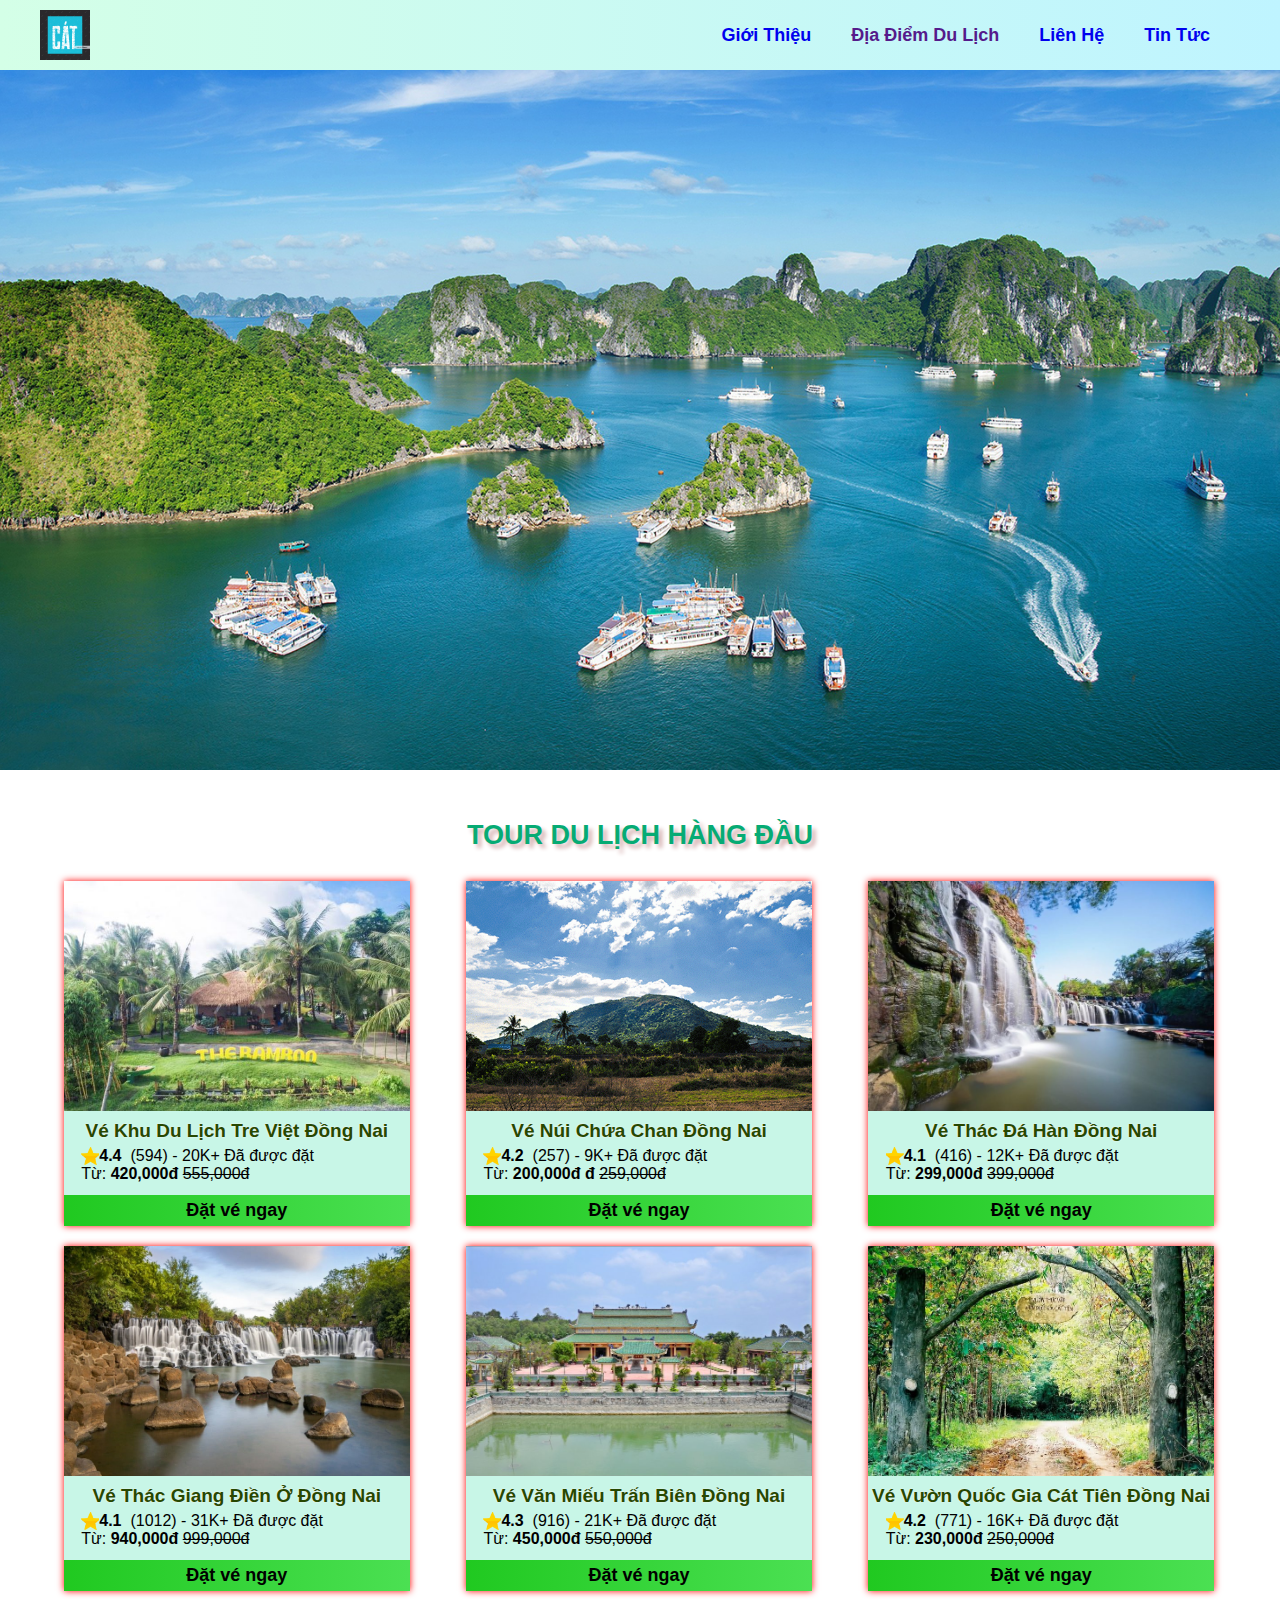
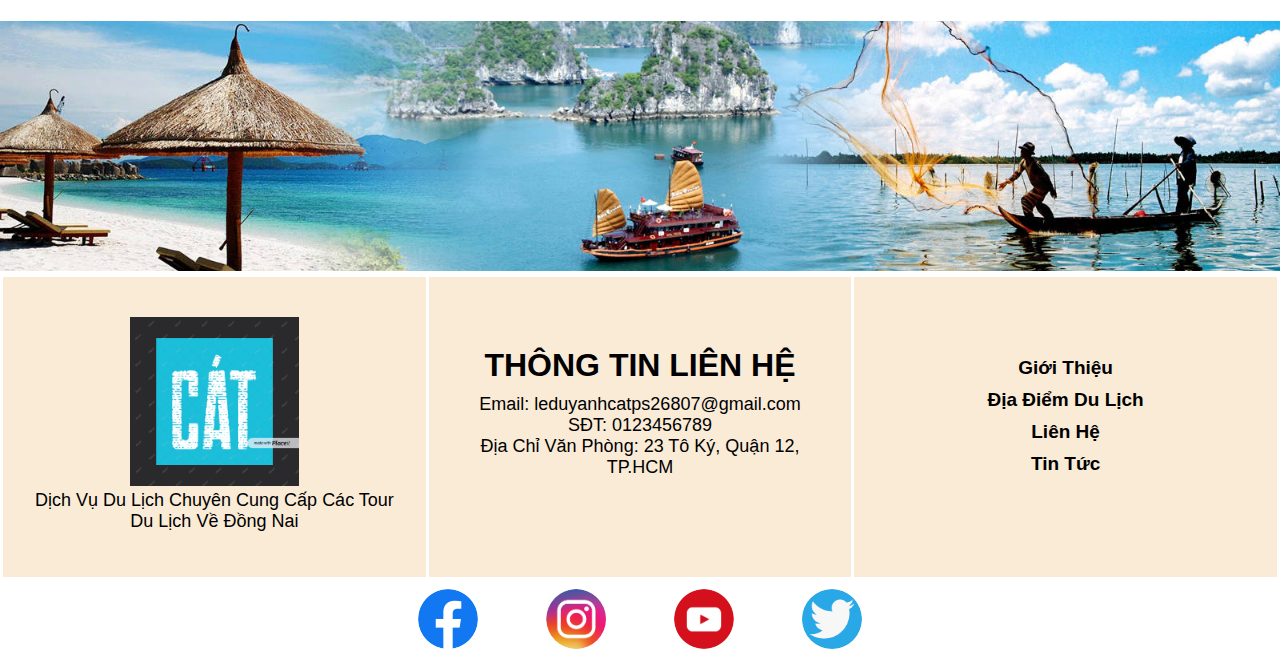
<file: index.html>
<!DOCTYPE html>
<html lang="en">
<head>
    <meta charset="UTF-8">
    <meta http-equiv="X-UA-Compatible" content="IE=edge">
    <meta name="viewport" content="width=device-width, initial-scale=1.0">
    <title>Document</title>
    <link rel="stylesheet" href="styles.css">
</head>

<body>
    <header>
        <img class="logo" src="hinh/logo.png" alt="">
        <img onclick="showMenu()" class="menuIcon" style="float: right;"  src="hinh/menuicon.png" alt="">
        
        <ul class="menu" id="menuL">
            <li><a href="index.html">Giới Thiệu</a></li>
            <li><a href="">Địa Điểm Du Lịch</a></li>
            <li><a href="LienHe.html">Liên Hệ</a></li>
            <li><a href="tinTuc.html">Tin Tức  </a></li>
        </ul>
    </header>
    <img class="banner" src="hinh/ha-long-bay-copy.jpg" alt="">

    
    
    <article>
        
        <div>
            <p class="textxxl">TOUR DU LỊCH HÀNG ĐẦU</p>
            <div class="list">
                <div class="boxlist" >
                    <img src="hinh/khu-du-lich-tre-viet-dong-nai-1.jpg" alt="">
                    <h1>Vé Khu Du Lịch Tre Việt Đồng Nai   </h1>
                    <div>
                        <img src="hinh/star-icon.webp" alt="">
                        
                        <strong>4.4</strong>
                        <p>&nbsp; (594) - 20K+ Đã được đặt</p>
                    </div>
                    <div>
                        <p>Từ:  <strong>420,000đ </strong> <del>555,000đ </del></p>
                    </div>
                    <h2>Đặt vé ngay</h2>
    
                </div>
    
                <div class="boxlist">
                    <img src="hinh/nui-chua-chan.png" alt="">
                    <h1>Vé Núi Chứa Chan Đồng Nai   </h1>
                    <div>
                        <img src="hinh/star-icon.webp" alt="">
                        
                        <strong>4.2</strong>
                        <p>&nbsp; (257) - 9K+ Đã được đặt</p>
                    </div>
                    <div>
                        <p>Từ:  <strong>200,000đ đ </strong> <del>259,000đ </del></p>
                    </div>
                    <h2>Đặt vé ngay</h2>
    
                </div>
    
                <div class="boxlist">
                    <img src="hinh/thac-da-han.jpg" alt="">
                    <h1>Vé Thác Đá Hàn Đồng Nai   </h1>
                    <div>
                        <img src="hinh/star-icon.webp" alt="">
                        
                        <strong>4.1</strong>
                        <p>&nbsp; (416) - 12K+ Đã được đặt</p>
                    </div>
                    <div>
                        <p>Từ:  <strong>299,000đ </strong> <del>399,000đ </del></p>
                    </div>
                    <h2>Đặt vé ngay</h2>
    
                </div>
    
                <div class="boxlist" >
                    <img src="hinh/thac-giang-dien-1.jpg" alt="">
                    <h1>Vé Thác Giang Điền Ở Đồng Nai   </h1>
                    <div>
                        <img src="hinh/star-icon.webp" alt="">
                        
                        <strong>4.1</strong>
                        <p>&nbsp; (1012) - 31K+ Đã được đặt</p>
                    </div>
                    <div>
                        <p>Từ:  <strong>940,000đ </strong> <del>999,000đ </del></p>
                    </div>
                    <h2>Đặt vé ngay</h2>
    
                </div>
    
                <div class="boxlist">
                    <img src="hinh/van-mieu-tran-bien-dong-nai-768x555.jpg" alt="">
                    <h1>Vé Văn Miếu Trấn Biên Đồng Nai   </h1>
                    <div>
                        <img src="hinh/star-icon.webp" alt="">
                        
                        <strong>4.3</strong>
                        <p>&nbsp; (916) - 21K+ Đã được đặt</p>
                    </div>
                    <div>
                        <p>Từ:  <strong>450,000đ </strong> <del>550,000đ </del></p>
                    </div>
                    <h2>Đặt vé ngay</h2>
    
                </div>
    
                <div class="boxlist">
                    <img src="hinh/vuon-quoc-gia-cat-tien-1.jpg" alt="">
                    <h1>Vé Vườn Quốc Gia Cát Tiên Đồng Nai   </h1>
                    <div>
                        <img src="/hinh/star-icon.webp" alt="">
                        
                        <strong>4.2</strong>
                        <p>&nbsp; (771) - 16K+ Đã được đặt</p>
                    </div>
                    <div>
                        <p>Từ:  <strong>230,000đ</strong> <del> 250,000đ </del></p>
                    </div>
                    <h2>Đặt vé ngay</h2>
    
                </div>
                
            
            </div>
        </div>
        
    </article>

    <div>
        <img class="bannerdulich" src="hinh/dich-vu-thiet-ke-banner-du-lich-chuyen-nghiep-tai-ha-noi4.jpg" alt="">
        
        
    </div>
    
    <footer>
        <div class="boxft">
            <img class="bannerft" src="hinh/logo.png" alt="">
            <p>Dịch Vụ Du Lịch Chuyên Cung Cấp Các Tour Du Lịch Về Đồng Nai</p>
        </div>
        <div class="boxft" >
            <h1>THÔNG TIN LIÊN HỆ</h1>
            <p>Email: leduyanhcatps26807@gmail.com</p>
            <p>SĐT: 0123456789</p>
            <p>Địa Chỉ Văn Phòng: 23 Tô Ký, Quận 12, TP.HCM</p>
        </div>
        <div class="boxft">
            <ul class="menuft" >
                <li style="margin-top: 80px;"><a href="">Giới Thiệu</a></li>
                <li><a href="">Địa Điểm Du Lịch</a></li>
                <li><a href="LienHe.html">Liên Hệ</a></li>
                <li><a href="">Tin Tức  </a></li>
            </ul>
        </div>
    </footer>
    
    <div class="ttlh">
        <div class="boxTronft logofb"></div>
        <div class="boxTronft logoig"></div>
        <div class="boxTronft logoyt"></div>
        <div class="boxTronft logotw"></div>

    </div>

    <script>
        function showMenu(){
            if(document.getElementById('menuL').style.display=='none'){
                document.getElementById('menuL').style.display='inline-block';   
            }else{
                document.getElementById('menuL').style.display='none';
            }
        }
    </script> 


</body>
</html>
</file>
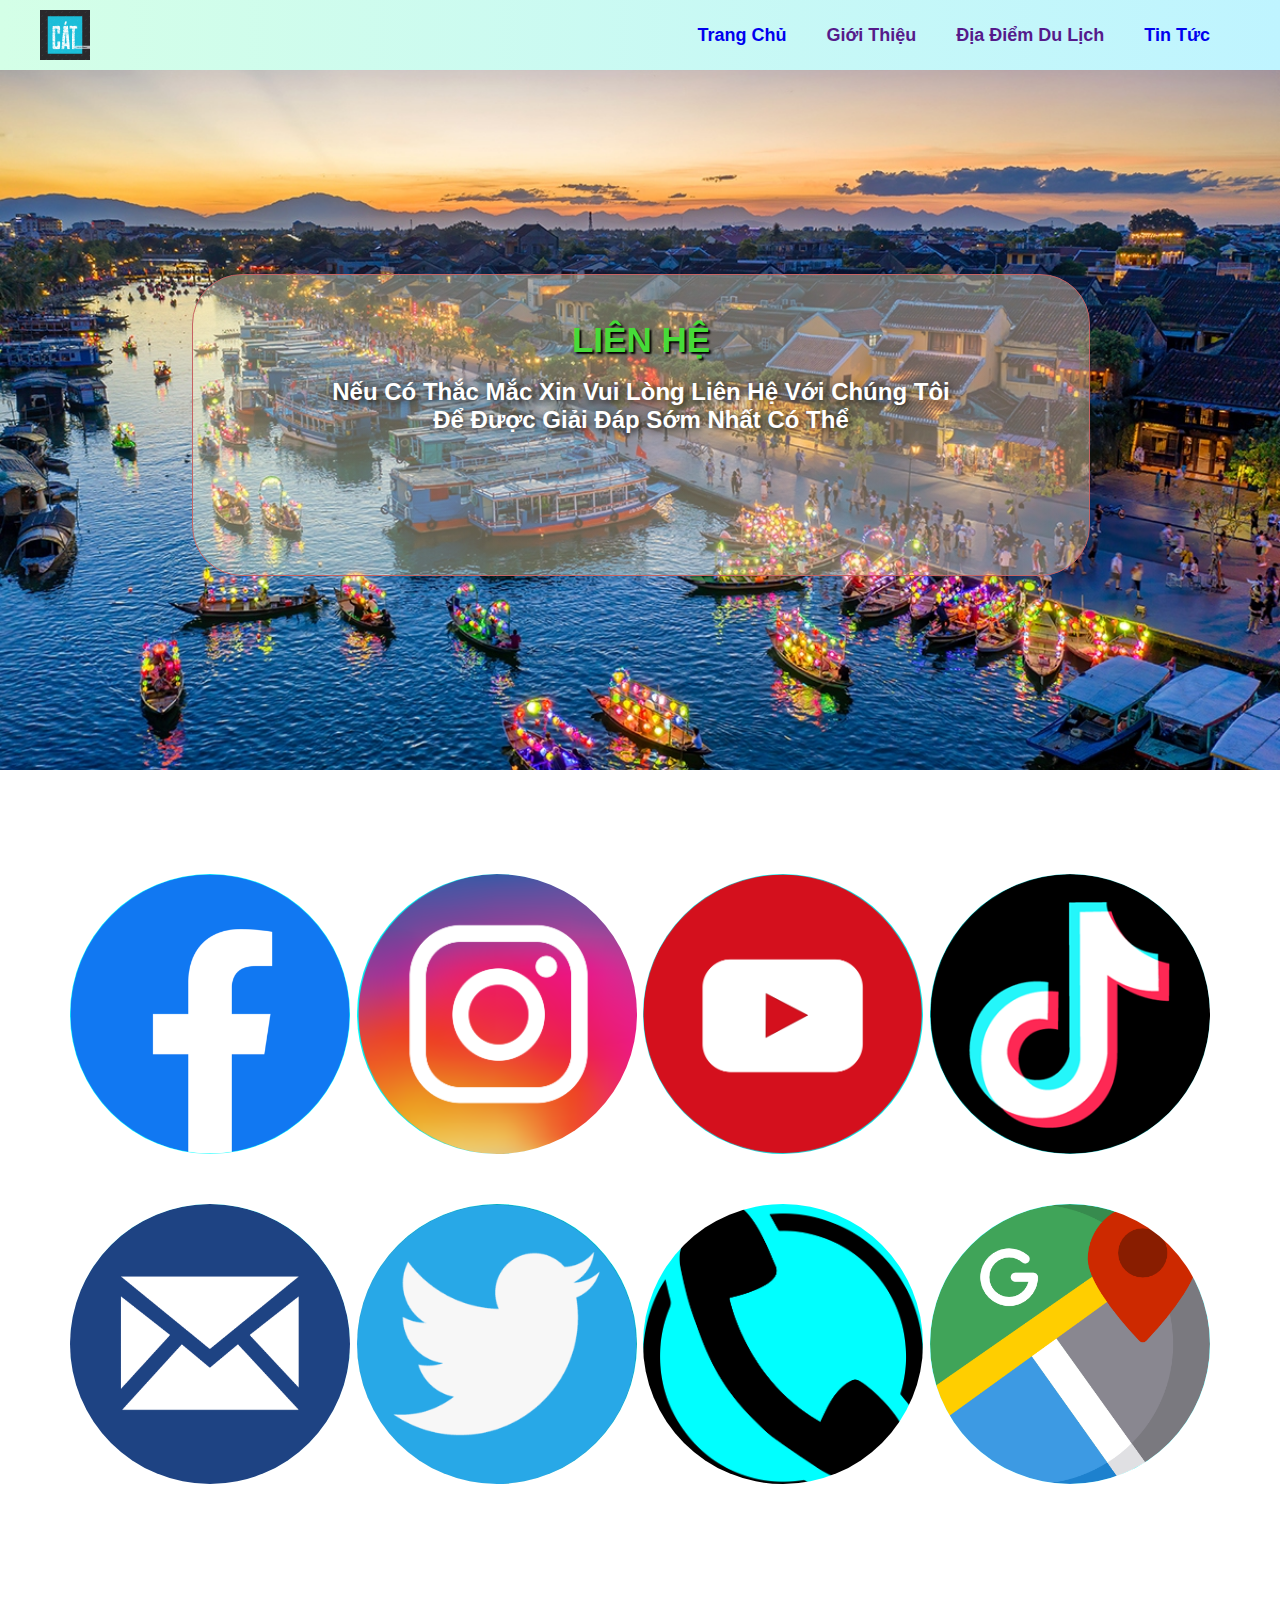
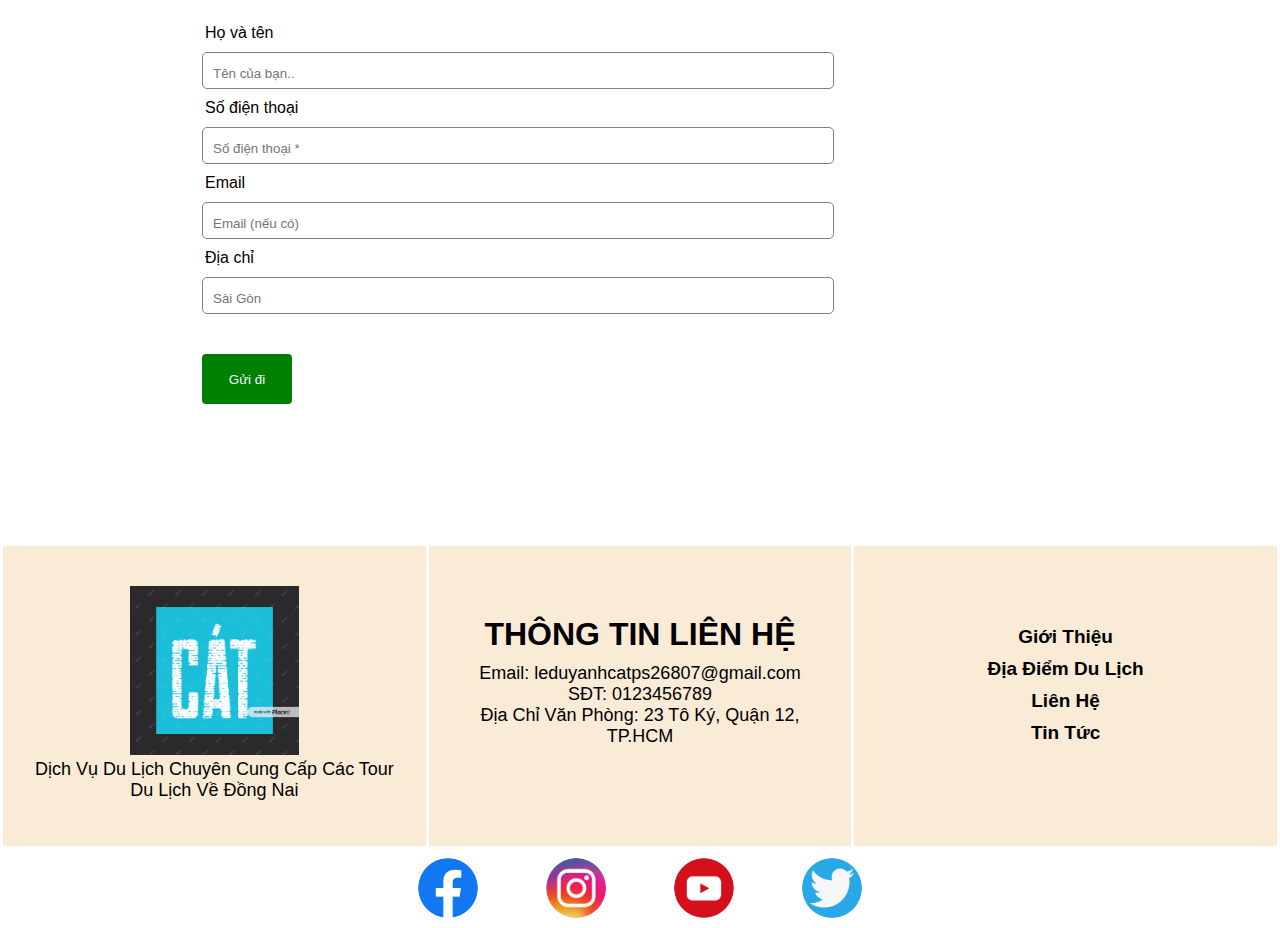
<file: LienHe.html>
<!DOCTYPE html>
<html lang="en">
<head>
    <meta charset="UTF-8">
    <meta http-equiv="X-UA-Compatible" content="IE=edge">
    <meta name="viewport" content="width=device-width, initial-scale=1.0">
    <title>Du lịch Đồng Nai</title>
    <link rel="shortcut icon" href="hinh/logo.png" type="image/x-icon">
    <link rel="stylesheet" href="lienHe.css">
</head>
<body>
    <header>
        <div style="position: relative;">
            <img class="logo" src="hinh/logo.png" alt="">
            <img onclick="showMenu()" class="menuIcon" style="float: right;"  src="hinh/menuicon.png" alt="">
            <ul class="menu" id="menuL">
                <li><a href="index.html">Trang Chủ</a></li>
                <li><a href="">Giới Thiệu</a></li>
                <li><a href="">Địa Điểm Du Lịch</a></li>
                <li><a href="tinTuc.html">Tin Tức  </a></li>
            </ul>
            <img class="hinhlienhe" src="hinh/lienhe.jpg" alt="">
            <div class="boxLienhe">
                <h1>LIÊN HỆ</h1>
                <h2>Nếu Có Thắc Mắc Xin Vui Lòng Liên Hệ Với Chúng Tôi</h2>
                <h2>Để Được Giải Đáp Sớm Nhất Có Thể  </h2>
            </div>
        </div>
        
    </header>


    <article>
        <div class="boxTron logofb"></div>
        <div class="boxTron logoig"></div>
        <div class="boxTron logoyt"></div>
        <div class="boxTron logott"></div>
        <div class="boxTron logoem"></div>
        <div class="boxTron logotw"></div>
        <div class="boxTron logoph"></div>
        <div class="boxTron logomaps"></div>
    </article>
    <div class="signup">
        <form action="" class="form-group  ">
            <h1></h1>
            <label for="text" >Họ và tên <br></label>
            <input class="formctrl" type="" placeholder="Tên của bạn..">
            <label for="">Số điện thoại</label>
            <input class="formctrl" type="" placeholder="Số điện thoại *">
            <label for="">Email</label>
            <input class="formctrl" type="" placeholder="Email (nếu có)">
            <label for="">Địa chỉ</label>
            <input class="formctrl" type="" placeholder="Sài Gòn">
            
            <button>Gửi đi</button>
        </form>
    </div>
    <footer>
        <div class="boxft">
            <img class="bannerft" src="hinh/logo.png" alt="">
            <p>Dịch Vụ Du Lịch Chuyên Cung Cấp Các Tour Du Lịch Về Đồng Nai</p>
        </div>
        <div class="boxft" >
            <h1>THÔNG TIN LIÊN HỆ</h1>
            <p>Email: leduyanhcatps26807@gmail.com</p>
            <p>SĐT: 0123456789</p>
            <p>Địa Chỉ Văn Phòng: 23 Tô Ký, Quận 12, TP.HCM</p>
        </div>
        <div class="boxft">
            <ul class="menuft" >
                <li style="margin-top: 80px;"><a href="">Giới Thiệu</a></li>
                <li><a href="">Địa Điểm Du Lịch</a></li>
                <li><a href="LienHe.html">Liên Hệ</a></li>
                <li><a href="">Tin Tức  </a></li>
            </ul>
        </div>
    </footer>

    <div class="ttlh">
        <div class="boxTronft logofb"></div>
        <div class="boxTronft logoig"></div>
        <div class="boxTronft logoyt"></div>
        <div class="boxTronft logotw"></div>

    </div>

    <script>
        function showMenu(){
            if(document.getElementById('menuL').style.display=='none'){
                document.getElementById('menuL').style.display='block';   
            }else{
                document.getElementById('menuL').style.display='none';
            }
        }
    </script> 
</body>
</html>
</file>
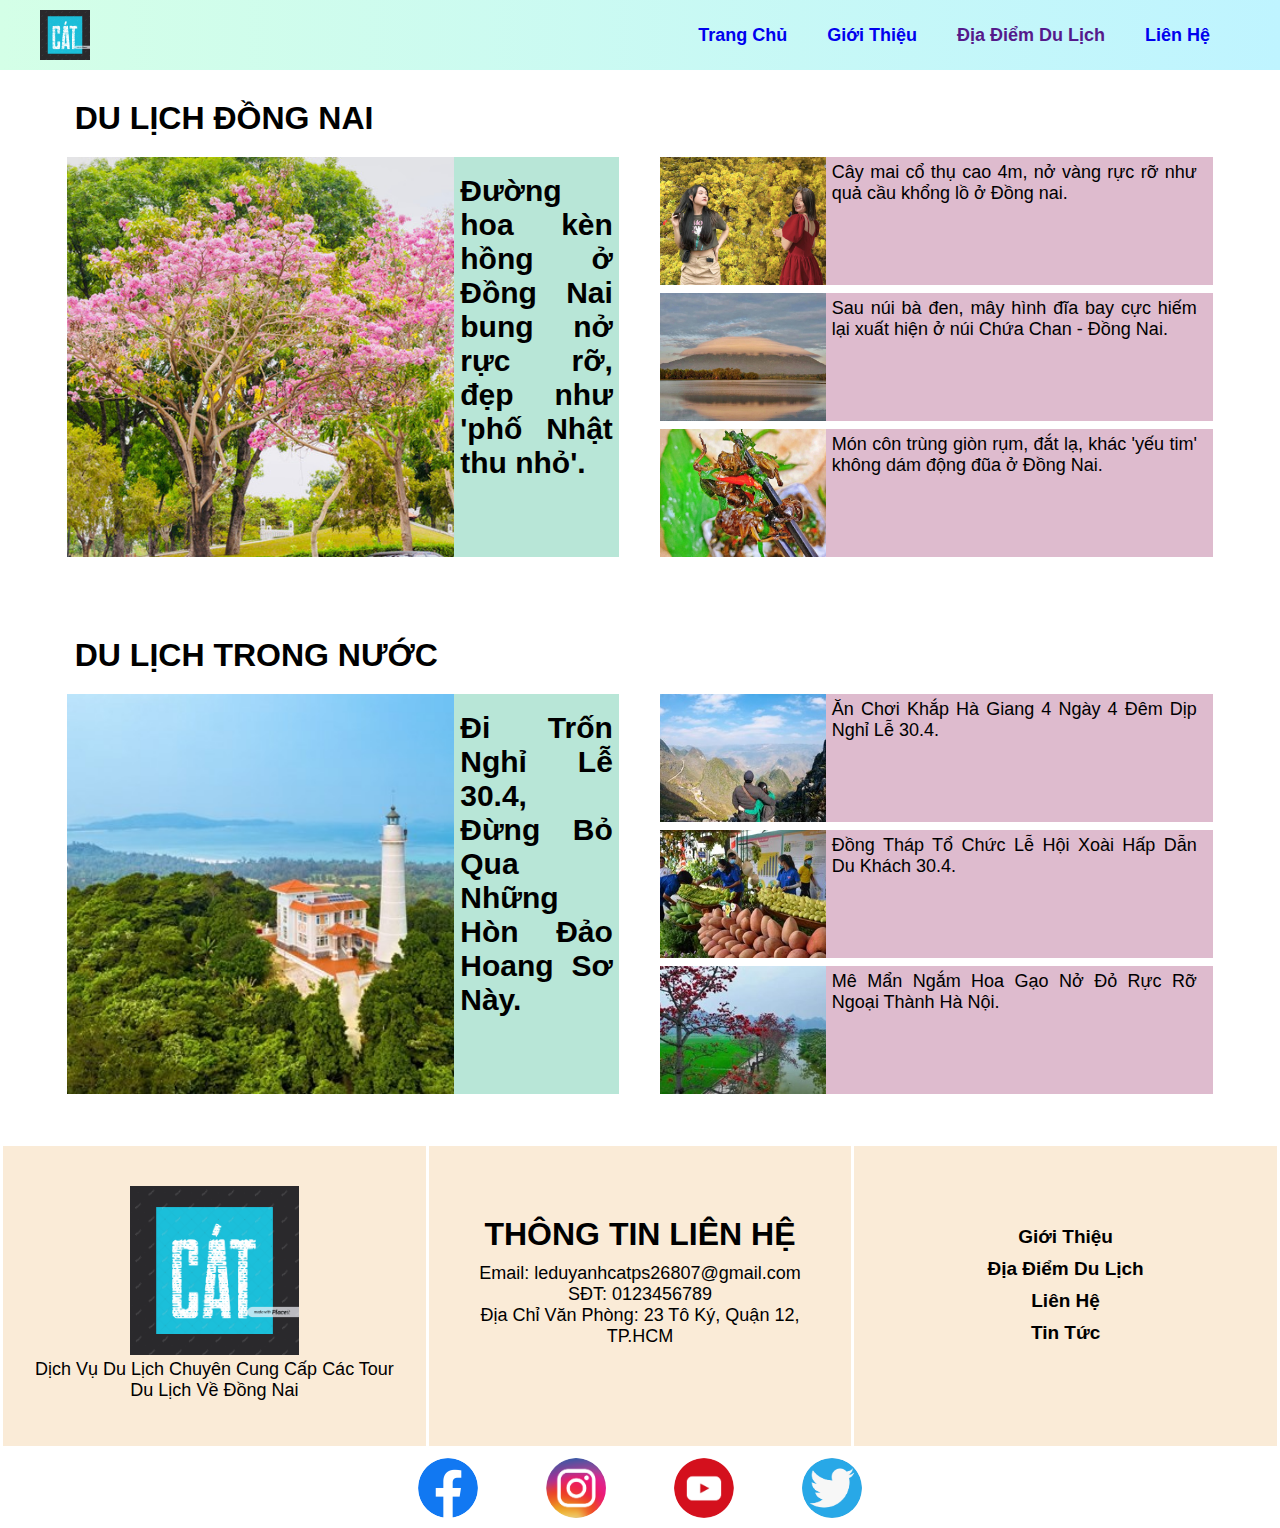
<file: tinTuc.html>
<!DOCTYPE html>
<html lang="en">
<head>
    <meta charset="UTF-8">
    <meta http-equiv="X-UA-Compatible" content="IE=edge">
    <meta name="viewport" content="width=device-width, initial-scale=1.0">
    <title>Document</title>
    <link rel="stylesheet" href="tinTuc.css">
</head>
<body>
    <header>
        <div style="position: relative;">
            <img class="logo" src="hinh/logo.png" alt="">
            <img onclick="showMenu()" class="menuIcon" style="float: right;"  src="hinh/menuicon.png" alt="">
            <ul class="menu" id="menuL">
                <li><a href="index.html">Trang Chủ</a></li>
                <li><a href="layout.html">Giới Thiệu</a></li>
                <li><a href="">Địa Điểm Du Lịch</a></li>
                <li><a href="LienHe.html">Liên Hệ  </a></li>
            </ul>
            
        </div>
        
    </header>

    <article>
        <div class="tintuc">
            <h1 >DU LỊCH ĐỒNG NAI</h1>
            <div class="boxtintuc">
                <div class="tinlon">
                    <img src="hinh/đườnghoađènhồng.jpeg" alt="">
                    <div class="chutinlon">
                        <p>   Đường hoa kèn hồng ở Đồng Nai bung nở rực rỡ, đẹp như 'phố Nhật thu nhỏ'.</p>
                    </div>
                </div>
                <div class="tinlon colstt" >
                    <div class="tinnho">
                        <img src="hinh/maicothu.jpg" alt="">
                        <p>Cây mai cổ thụ cao 4m, nở vàng rực rỡ như quả cầu khổng lồ ở Đồng nai.</p>
                    </div>
                    <div class="tinnho">
                        <img src="hinh/nuibaden.jpg" alt="">
                        <p>Sau núi bà đen, mây hình đĩa bay cực hiếm lại xuất hiện ở núi Chứa Chan - Đồng Nai.</p>
                    </div>
                    <div class="tinnho">
                        <img src="hinh/moncontrung.jpg" alt="">
                        <p>Món côn trùng giòn rụm, đắt lạ, khác 'yếu tim' không dám động đũa ở Đồng Nai.</p>
                    </div>
                </div>
            </div>
        </div>

        <div class="tintuc"     >
            <h1 >DU LỊCH TRONG NƯỚC</h1>
            <div class="boxtintuc">
                <div class="tinlon">
                    <img src="hinh/daohoangso.jpeg" alt="">
                    <div class="chutinlon">
                        <p> Đi Trốn Nghỉ Lễ 30.4, Đừng Bỏ Qua Những Hòn Đảo Hoang Sơ Này.</p>
                    </div>
                </div>
                <div class="tinlon colstt" >
                    <div class="tinnho">
                        <img src="hinh/anchoihagiang.jpg" alt="">
                        <p>Ăn Chơi Khắp Hà Giang 4 Ngày 4 Đêm Dịp Nghỉ Lễ 30.4.</p>
                    </div>
                    <div class="tinnho">
                        <img src="hinh/xoai.jpg" alt="">
                        <p>Đồng Tháp Tổ Chức Lễ Hội Xoài Hấp Dẫn Du Khách 30.4.</p>
                    </div>
                    <div class="tinnho">
                        <img src="hinh/hoahanoi1.jpeg" alt="">
                        <p>Mê Mẩn Ngắm Hoa Gạo Nở Đỏ Rực Rỡ Ngoại Thành Hà Nội.</p>
                    </div>
                </div>
            </div>
        </div>
    </article>

    <footer>
        <div class="boxft">
            <img class="bannerft" src="hinh/logo.png" alt="">
            <p>Dịch Vụ Du Lịch Chuyên Cung Cấp Các Tour Du Lịch Về Đồng Nai</p>
        </div>
        <div class="boxft" >
            <h1>THÔNG TIN LIÊN HỆ</h1>
            <p>Email: leduyanhcatps26807@gmail.com</p>
            <p>SĐT: 0123456789</p>
            <p>Địa Chỉ Văn Phòng: 23 Tô Ký, Quận 12, TP.HCM</p>
        </div>
        <div class="boxft">
            <ul class="menuft" >
                <li style="margin-top: 80px;"><a href="">Giới Thiệu</a></li>
                <li><a href="">Địa Điểm Du Lịch</a></li>
                <li><a href="LienHe.html">Liên Hệ</a></li>
                <li><a href="">Tin Tức  </a></li>
            </ul>
        </div>
    </footer>

    <div class="ttlh">
        <div class="boxTronft logofb"></div>
        <div class="boxTronft logoig"></div>
        <div class="boxTronft logoyt"></div>
        <div class="boxTronft logotw"></div>

    </div>

    <script>
        function showMenu(){
            if(document.getElementById('menuL').style.display=='none'){
                document.getElementById('menuL').style.display='block';   
            }else{
                document.getElementById('menuL').style.display='none';
            }
        }
    </script> 
</body>
</html>
</file>
<file: styles.css>
*{
    margin: 0;
    padding: 0;
}
body{
    font-family: 'Segoe UI', Tahoma, Geneva, Verdana, sans-serif;
}
header{
    background-image: linear-gradient(to right, rgb(212, 255, 231), rgb(191, 244, 255) );
    height: 70px;
}
.logo{
    width: 50px;
    float: left;
    height: 50px;
    margin: 10px 10px 10px 40px;
}   
.menuIcon{
    display: none;
    width: 50px;
    height: 50px;
    margin: 10px 10px 10px 40px;
}
.menu{
    float: right;
    margin-right: 100px;
}
.menu li{
    display: block;
    font-weight: 700;
    list-style: none;
}

.menu li a{
    text-decoration: none;
    padding: 0 20px 0 20px;
    line-height: 74px;
}

.banner{
    display: block;
    width: 100%;
    object-fit:cover ;
}
.textonbanner{
    width: 100%;
    top: -30%;
    position: static;
    text-align: center;
    font-size: 35px;
    padding: 5px 0 5px 0;
    color: rgb(252, 252, 252);
    font-weight: 600;
    
    text-shadow: -2px -2px 2px  red;
}

.textxxl{
    padding: 50px 0 20px 0;
    text-align: center;
    font-weight: 700;
    font-size: 27px;
    color: rgb(6, 171, 116);
    text-shadow: 4px 4px 4px rgb(212, 174, 174);
}
.list{
    display: flex;
    flex-direction: row;
    width: 100%;
    justify-content: space-between;
}

.boxlist{
    background-color: rgb(170, 200, 189);
}
.boxlist div{
    margin: 0 0 0 5%;
    display: flex;
}

.boxlist img{
    width: 100%;
    height: 230px;
    object-fit: cover;
    
}
.boxlist div img{
    width: 18px;
    height: 18px;
    margin: 0% 0 0 0;
}
.boxlist h1{
    padding: 10px 7% 0 7%;
    font-size: 19px;
    text-align: justify;
}

.boxlist h2{
    text-align: center;
    margin-top: 12px;
    font-size: 18px;
    padding: 5px 0 5px 0;
    font-weight: 600;
    background: linear-gradient(to right,rgb(32, 201, 32),rgba(35, 217, 35, 0.755))
}
.bannerdulich{
    width: 100%;
    object-fit:cover ;
    height: 250px;
}
footer{
    display: flex;
    flex-flow: row wrap;
    width: 100%;
    justify-content: space-evenly;
}
.boxft{
    background-color: antiquewhite;

}

.boxft .bannerft{
    margin-top: 40px;
    width: 40%;
    margin-left: 30%;
}
.boxft h1{
    text-align: center;
    padding: 50px 10% 10px 10%;
}
.boxft p{
    padding: 0 5% 0 5%;
    text-align: center;
    font-weight: 500;
    font-size: large;
}
.menuft{
    text-decoration: none;

}
.menuft li{
    list-style: none;
    text-align: center;
    font-size: 19px;
    font-weight: 600;
    padding-bottom: 10px;
}
.menuft li:hover{
    background-color: aquamarine;
}
.menuft li a{
    color: rgb(0, 0, 0);
    text-decoration: none;
}

.ttlh{
    margin: 10px 0 10px 0;
    width: 30%;
    margin-left: 35%;
    display: flex;
    justify-content: space-around;
}
.boxTronft{
    width: 60px;
    height: 60px;
    border-radius: 30px;
}
.logofb{
    background: url(hinh/Facebook_Logo_\(2019\).png);
    background-size: cover;
}
.logoig{
    background: url(hinh/instagram-logo-instagram-icon-transparent-free-png.png);
    background-size: cover;
}
.logoyt{
    background: url(hinh/197b365922d1ea3aa1a932ff9bbda4a6.png);
    background-size: cover;
}
.logotw{
    background: url(hinh/pngtree-twitter-social-media-round-icon-png-image_6315985.png);
    background-size: cover;
}

/* Điện thoại dọc */
@media all and (min-width:320px){
    .menuIcon{
        display: block;
    }
    .logo{
        margin-left: 10px;
    }
    .menu{
        margin: 0;
        width: 100%;
        display: none;
    }
    .menu li{
        
        display: inline-block;
        width: 100%;
        border: 1px solid black;
        background-image: linear-gradient(to right, rgb(255, 219, 219),rgb(255, 242, 218),rgb(255, 255, 216),
                rgb(207, 255, 207),rgb(197, 197, 248),rgb(235, 207, 255),rgb(255, 216, 255));

    }
    .menu li a{
        line-height: 50px;
    }
    .banner{
        height: 600px;

    }
    
    .list{
        display: block;
    }
    .boxlist{
        width: 100%;
        background-color: rgb(200, 246, 231);
        box-shadow: 0px 0px 7px red;
        margin:10px 2px 10px 0px;
    }
    .boxft{
        width: 100%;
        height: 300px;
        margin:2px 0px 2px 0px;

    }
    .ttlh{
        width: 80%;
        margin-left: 10%;
    }
}

/* Điện thoại ngang */
@media all and (min-width:576px){
    
}


/* Tablet */
@media all and (min-width:768px){
  
    .menu{
        width: auto;
        display: flex;
        border: none;
        margin-right: 50px;
    }
    .menuIcon{
        display: none;
    }
    .logo{
        margin-left: 40px;
    }
    .menu li{
        display: inline;    
        width: auto;
        border: none;
        background-image: none;
        line-height: 70px;
        font-size: 19px;
    }
    .menu li:hover{
        
        background-image: radial-gradient(circle, rgb(254, 203, 203), rgb(255, 255, 223), rgb(229, 255, 229));
        border-radius: 50px;
    }
    .list{
        display: flex;
        flex-flow: row wrap;
        width: 100%;
        justify-content: space-between;
        margin-bottom: 20px;
        
    }
    
    .boxlist h1{
        text-align: center;
        padding: 5px 0 5px 0;
        color: rgb(39, 72, 1);
        text-shadow: 0px 0px 2px rgb(255, 243, 243);
    }
    article{
        width: 90%;
        margin-left: 5%;
    }
    .boxlist{
        width: 48%;

    }
    .mgle{
        margin-left: 4%;
    }
    .mgri{
        margin-right: 4%;
    }
    
    .boxft{
    
        width: 33%;
        height: 300px;
    }
    .ttlh{
        width: 50%;
        margin-left: 25%;
    }
}

/* Máy tính */
@media all and (min-width: 992px) {
    .menu li{
        font-size: large    ;
    }
    .banner{
        height: 700px;

    }
    .boxlist{
        width: 30%;

    }
    .boxft h1{
        text-align: center;
        padding: 70px 10% 10px 10%;
    }
    .ttlh{
        width: 40%;
        margin-left: 30%;
    }
}
</file>
<file: lienHe.css>
*{
    margin: 0;
    padding: 0;
}
body{
    font-family: 'Segoe UI', Tahoma, Geneva, Verdana, sans-serif;
}
header{
    background-image: linear-gradient(to right, rgb(212, 255, 231), rgb(191, 244, 255) );
    height: 70px;
    display: inline-block;
}
.logo{
    width: 50px;
    float: left;
    height: 50px;
    margin: 10px 10px 10px 40px;
}   
.menuIcon{
    display: none;
    width: 50px;
    height: 50px;
    margin: 10px 10px 10px 40px;
}
.menu{
    float: right;
    margin-right: 100px;
}
.menu li{
    display: block;
    font-weight: 700;
    list-style: none;
}

.menu li a{
    text-decoration: none;
    padding: 0 20px 0 20px;
    line-height: 74px;
}
.hinhlienhe{
    width: 100%;
    height: 700px;
    object-fit: cover;
}
.boxLienhe{
    width: 70%;
    height: 300px;
    background-image: linear-gradient(to right, rgba(255, 253, 206, 0.377), rgba(255, 228, 191, 0.41) );
    border: 1px solid rgb(198, 98, 98);
    margin-left: 15%;
    margin-top: -500px;
    position: absolute;
    border-radius: 50px;
}
.boxLienhe h1{
    padding: 5% 0 2% 0;
    text-align: center;
    text-shadow: 2px 2px 2px black;
    color: rgb(70, 219, 57);
    font-size: 35px;
}
.boxLienhe h2{
    text-align: center;
    padding: 0% 10% 0% 10%;
    color: rgb(255, 255, 255);
    text-shadow: 2px 2px 9px black;

}
article{
    margin-left: 5%;
    margin-top: 100px;
    margin-bottom: 100px;
    width: 90%;
    
    display: flex;
    flex-flow: row wrap;
    justify-content: space-evenly;   
}
.boxTron{
    
    margin-bottom: 50px;
}
.logofb{
    background: url(hinh/Facebook_Logo_\(2019\).png);
    background-size: cover;
}
.logoig{
    background: url(hinh/instagram-logo-instagram-icon-transparent-free-png.png);
    background-size: cover;
}
.logoyt{
    background: url(hinh/197b365922d1ea3aa1a932ff9bbda4a6.png);
    background-size: cover;
}
.logott{
    background: url(hinh/tiktok-logo-1F4A5DCD45-seeklogo.com.png);
    background-size: cover;
}
.logoem{
    background: url(hinh/email-western-libraries-12.png);
    background-size: cover;
}
.logotw{
    background: url(hinh/pngtree-twitter-social-media-round-icon-png-image_6315985.png);
    background-size: cover;
}
.logoph{
    background: url(hinh/Phone-Icon-Vector-PNG.webp);
    background-size: cover;
}
.logomaps{
    background: url(hinh/355980.png);
    background-size: cover;
}
footer{
    display: flex;
    flex-flow: row wrap;
    width: 100%;
    justify-content: space-evenly;
}
.boxft{
    background-color: antiquewhite;

}

.boxft .bannerft{
    margin-top: 40px;
    width: 40%;
    margin-left: 30%;
}
.boxft h1{
    text-align: center;
    padding: 40px 10% 10px 10%;
}
.boxft p{
    padding: 0 5% 0 5%;
    text-align: center;
    font-weight: 500;
    font-size: large;
}
.menuft{
    text-decoration: none;

}
.menuft li{
    list-style: none;
    text-align: center;
    font-size: 19px;
    font-weight: 600;
    padding-bottom: 10px;
}
.menuft li:hover{
    background-color: aquamarine;
}
.menuft li a{
    color: rgb(0, 0, 0);
    text-decoration: none;
}
.ttlh{
    margin: 10px 0 10px 0;
    width: 30%;
    margin-left: 35%;
    display: flex;
    justify-content: space-around;
}
.boxTronft{
    width: 60px;
    height: 60px;
    border-radius: 30px;
}

.signup{
    margin-left: 25%;
    width: 50%;
    margin-top: 110px;
    height: 500px;
    
}
form{
    display: flex;
    flex-direction: column;
}
.form-group{
    margin: 10px 10px;
}
.form-group input{
    width: 100%;
    height: 30px;
    border: 1px gray solid;
    border-radius: 5px;
    padding: 5px 0 0 10px;
    margin: 0px 0 0 -5x;
}

.form-group label{
    margin-top: -20px;
    font-weight: 500;
    padding: 0 0 10px 3px;
}

.formctrl{
    width: 400px;
    height: 50px;
    border-radius: 5px;
    color: gray;
    padding-left: 20px;
    margin-bottom: 30px;
}
button{
    width:90px;
    height: 50px;
    background-color: green;
    border-radius: 4px;
    margin-top: 10px;
    color: aliceblue;
    border: none;
}

/* Điện thoại dọc */
@media all and (min-width:320px){
    .menuIcon{
        display: block;
    }
    .logo{
        margin-left: 10px;
    }
    .menu{
        margin: 0;
        width: 100%;
        display: none;
    }
    .menu li{
        
        display: inline-block;
        width: 100%;
        border: 1px solid black;
        background-image: linear-gradient(to right, rgb(255, 219, 219),rgb(255, 242, 218),rgb(255, 255, 216),
                rgb(207, 255, 207),rgb(197, 197, 248),rgb(235, 207, 255),rgb(255, 216, 255));

    }
    .menu li a{
        line-height: 50px;
    }
    body{
        display: inline-block;
    }
    .boxTron{
        width: 150px;
        height: 150px;
        border-radius: 75px;
        background-color: aqua;
    }
    article{
        margin-bottom: 0;
    }
    footer{
        margin-top: 00px;
    }
    .boxft{
        width: 100%;
        height: 300px;
        margin:2px 0px 2px 0px;

    }

    .ttlh{
        width: 80%;
        margin-left: 10%;
    }
    .signup{
        margin-left: 5%;
        width: 85%;
        
    }
}


/* Tablet */
@media all and (min-width:768px){

    .menu{
        width: auto;
        display: flex;
        border: none;
        margin-right: 50px;
    }
    .menuIcon{
        display: none;
    }
    .logo{
        margin-left: 40px;
    }
    .menu li{
        display: inline;    
        width: auto;
        border: none;
        background-image: none;
        line-height: 70px;
        font-size: 19px;
    }
    .menu li:hover{
        
        background-image: radial-gradient(circle, rgb(254, 203, 203), rgb(255, 255, 223), rgb(229, 255, 229));
        border-radius: 50px;
    }
    .boxTron{
        width: 200px;
        height: 200px;
        border-radius: 100px;
    }
    .boxft{
    
        width: 33%;
        height: 300px;
    }

    .ttlh{
        width: 50%;
        margin-left: 25%;
    }
    .signup{
        margin-left: 18%;
        width: 60%;
        
    }
}

/* Máy tính */
@media all and (min-width: 992px) {
    
    .menu li{
        font-size: large    ;
    }
    .boxTron{
        width: 280px;
        height: 280px;
        border-radius: 140px;
    }
    .boxft h1{
        text-align: center;
        padding: 70px 10% 10px 10%;
    }

    .ttlh{
        width: 40%;
        margin-left: 30%;
    }
    .signup{
        margin-left: 15%;
        width: 50%;
        
    }
}
</file>
<file: tinTuc.css>
*{
    margin: 0;
    padding: 0;
}
body{
    font-family: 'Segoe UI', Tahoma, Geneva, Verdana, sans-serif;
}
header{
    background-image: linear-gradient(to right, rgb(212, 255, 231), rgb(191, 244, 255) );
    height: 70px;
}
.logo{
    width: 50px;
    float: left;
    height: 50px;
    margin: 10px 10px 10px 40px;
}   
.menuIcon{
    display: none;
    width: 50px;
    height: 50px;
    margin: 10px 10px 10px 40px;
}
.menu{
    float: right;
    margin-right: 100px;
}
.menu li{
    display: block;
    font-weight: 700;
    list-style: none;
}

.menu li a{
    text-decoration: none;
    padding: 0 20px 0 20px;
    line-height: 74px;
}




.tintuc h1{
    padding: 30px 0 20px 4%;

}
.tinlon img{
    width: 70%;
    height: 100%;
    object-fit: cover;
}
.chutinlon{
    width: 30%;
    height: 100%;
    background-color: rgba(144, 216, 192, 0.637);
}
.chutinlon p{
    text-align: justify;
    font-weight: 600;
    padding: 10% 4% 10% 4%;
    
}
.tinnho{
    height: 32%;
    width: 100%;
    display: flex;
}
.colstt{
    display: flex;
    flex-direction: column;
}
.tinnho>img{
    width: 30%;
    height: 100%;
    object-fit: cover;
}
.tinnho>p{
    padding: 5px 3% 5px 1%;
    font-size: large;
    text-align: justify;
    background-color: rgba(194, 128, 163, 0.536);
}


footer{
    display: flex;
    flex-flow: row wrap;
    width: 100%;
    justify-content: space-evenly;
}
.boxft{
    background-color: antiquewhite;

}

.boxft .bannerft{
    margin-top: 40px;
    width: 40%;
    margin-left: 30%;
}
.boxft h1{
    text-align: center;
    padding: 40px 10% 10px 10%;
}
.boxft p{
    padding: 0 5% 0 5%;
    text-align: center;
    font-weight: 500;
    font-size: large;
}
.menuft{
    text-decoration: none;

}
.menuft li{
    list-style: none;
    text-align: center;
    font-size: 19px;
    font-weight: 600;
    padding-bottom: 10px;
}
.menuft li:hover{
    background-color: aquamarine;
}
.menuft li a{
    color: rgb(0, 0, 0);
    text-decoration: none;
}
.ttlh{
    margin: 10px 0 10px 0;
    width: 30%;
    margin-left: 35%;
    display: flex;
    justify-content: space-around;
}
.boxTronft{
    width: 60px;
    height: 60px;
    border-radius: 30px;
}
.logofb{
    background: url(hinh/Facebook_Logo_\(2019\).png);
    background-size: cover;
}
.logoig{
    background: url(hinh/instagram-logo-instagram-icon-transparent-free-png.png);
    background-size: cover;
}
.logoyt{
    background: url(hinh/197b365922d1ea3aa1a932ff9bbda4a6.png);
    background-size: cover;
}
.logotw{
    background: url(hinh/pngtree-twitter-social-media-round-icon-png-image_6315985.png);
    background-size: cover;
}

/* Điện thoại dọc */
@media all and (min-width:320px){
    .menuIcon{
        display: block;
    }
    .logo{
        margin-left: 10px;
    }
    .menu{
        margin: 0;
        width: 100%;
        display: none;
    }
    .menu li{
        
        display: inline-block;
        width: 100%;
        border: 1px solid black;
        background-image: linear-gradient(to right, rgb(255, 219, 219),rgb(255, 242, 218),rgb(255, 255, 216),
                rgb(207, 255, 207),rgb(197, 197, 248),rgb(235, 207, 255),rgb(255, 216, 255));

    }
    .menu li a{
        line-height: 50px;
    }
    article{
        width: 100%;
        margin-left: 0;
    }
    .tinlon{
        width: 100%;
        height: 400px;
        display: flex;
    }
    .chutinlon p{
        font-size: 22px;
    }
    .tinnho>img{
        width: 50%;
        height: 100%;
        object-fit: cover;
    }
    .colstt{
        justify-content: space-evenly;
    }
    .tintuc{
        margin-bottom: 50px;
    }

    footer{
        margin-top: 00px;
    }
    .boxft{
        width: 100%;
        height: 300px;
        margin:2px 0px 2px 0px;

    }

    .ttlh{
        width: 80%;
        margin-left: 10%;
    }
}


/* Tablet */
@media all and (min-width:768px){

    .menu{
        width: auto;
        display: flex;
        border: none;
        margin-right: 50px;
    }
    .menuIcon{
        display: none;
    }
    .logo{
        margin-left: 40px;
    }
    .menu li{
        display: inline;    
        width: auto;
        border: none;
        background-image: none;
        line-height: 70px;
        font-size: 19px;
    }
    .menu li:hover{
        background-image: radial-gradient(circle, rgb(254, 203, 203), rgb(255, 255, 223), rgb(229, 255, 229));
        border-radius: 50px;
    }
    
    .colstt{
        flex-direction: row;
        justify-content:space-between;
    }
    .tinnho{
        height: 100%;
        width: 32%;
        display: flex;
        flex-direction: column;
    }
    .tinnho>img{
        width: 100%;
        height: 40%;
    }
    .tinlon{
        margin-bottom: 10px;

    }
    .tintuc{
        margin-bottom: -100px;
    }
    .boxft{
    
        width: 33%;
        height: 300px;
    }

    .ttlh{
        width: 50%;
        margin-left: 25%;
    }
}

/* Máy tính */
@media all and (min-width: 992px) {
    
    .menu li{
        font-size: large;
    }
    article{
        width: 96%;
        margin-left: 2%;
    }
    .boxtintuc{
        display: flex;
        flex-flow: row wrap;
        justify-content: space-evenly;
    }
    .tinlon{
        width: 45%;
        height: 400px;
        display: flex;
        margin-bottom: 0px;

    }
    
    .chutinlon p{
        font-size: 30px;
    }
    .tinnho>img{
        width: 30%;
        height: 100%;
    }
    .colstt{
        display: flex;
        flex-direction: column;
        justify-content:space-between;
    }
    .tinnho{
        height: 32%;
        width: 100%;
        display: flex;
        flex-direction: row;
    }
    .tinnho>img{
        width: 30%;
        height: 100%;
    }

    .tintuc{
        margin-bottom: 50px;
    }
    .boxft h1{
        text-align: center;
        padding: 70px 10% 10px 10%;
    }

    .ttlh{
        width: 40%;
        margin-left: 30%;
    }
}
</file>
